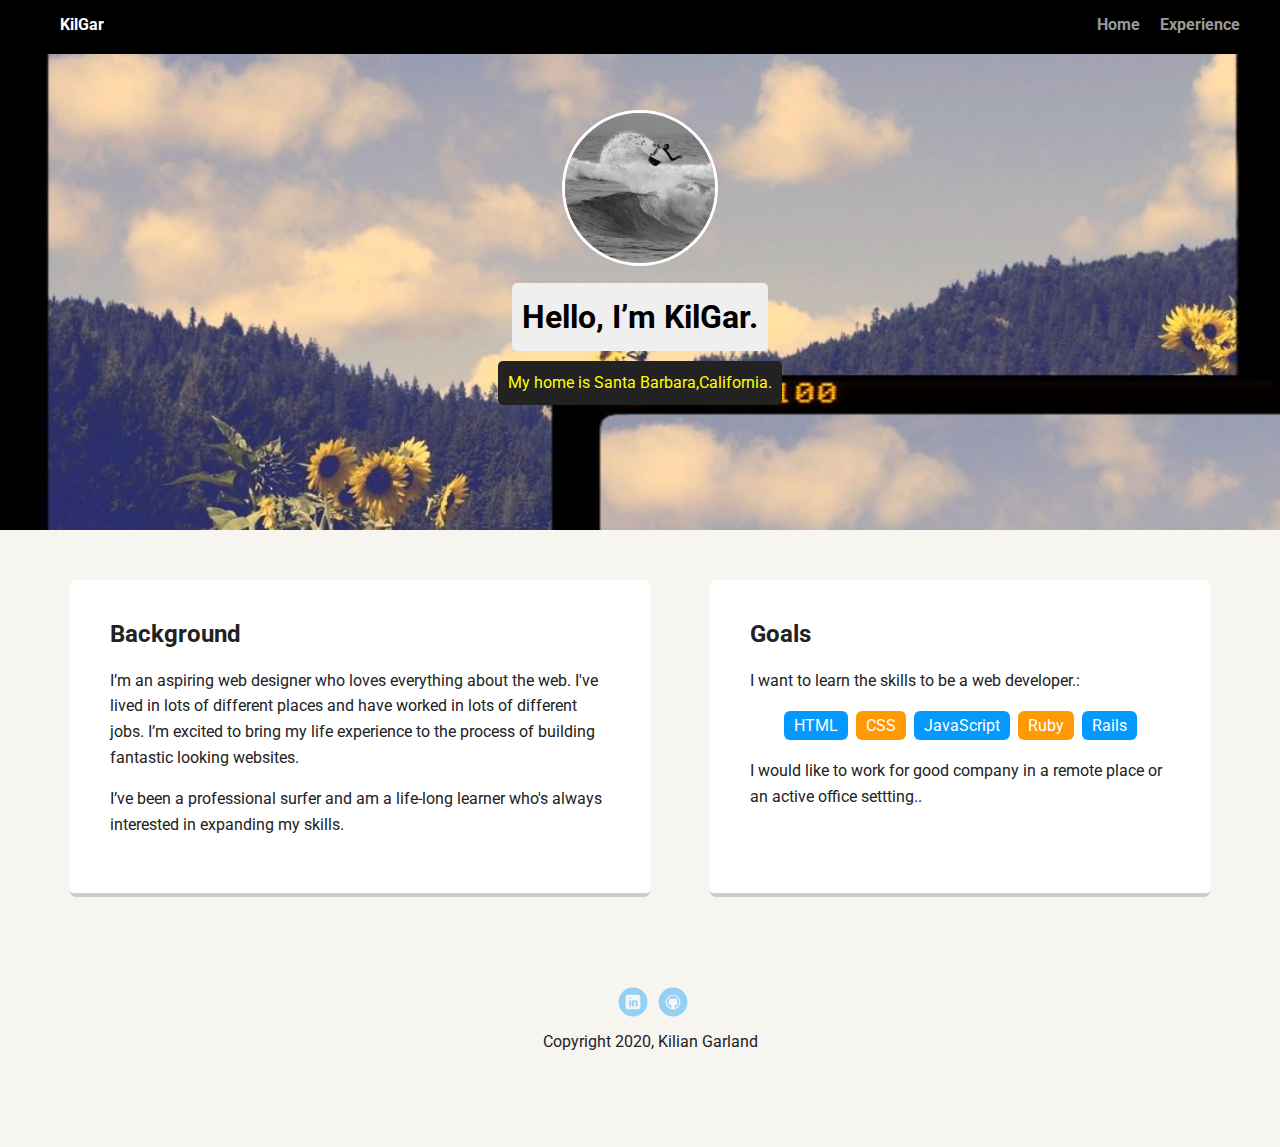
<file: index.html>
<!doctype html>
<html lang="en">
<head>
  <meta charset="utf-8">
  <title>Kilian Garland's Profile</title>
  <meta name="viewport" content="width=device-width, initial-scale=1.0">
  <link rel="stylesheet" href="styles.css">
  <link href="https://fonts.googleapis.com/css?family=Muli%7CRoboto:400,300,500,700,900" rel="stylesheet"></head>
  <body>

    <div class="main-nav">
        <ul class="nav">
          <li class="name">KilGar</li>
          <li><a href="index.html">Home</a></li>
          <li><a href="experience.html">Experience</a></li>
        </ul>
    </div>

    <header>
      <img src="images/rsz_img_0168.jpg" alt="Surfing Picture of KilGar" class="profile-image">
      <h1 class="tag name">Hello, I’m KilGar.</h1>
      <p class="tag location">My home is Santa Barbara,California.</p>
    </header>

    <main class="flex">
      <div class="card">
        <h2>Background</h2>
        <p>I’m an aspiring web designer who loves everything about the web. I've lived in lots of different places and have worked in lots of different jobs. I’m excited to bring my life experience to the process of building fantastic looking websites.</p>
        <p>I’ve been a professional surfer and am a life-long learner who's always interested in expanding my skills.</p>
      </div>

      <div class="card">
        <h2>Goals</h2>
        <p>I want to learn the skills to be a web developer.:</p>
        <ul class="skills">
          <li>HTML</li>
          <li>CSS</li>
          <li>JavaScript</li>
          <li>Ruby</li>
          <li>Rails</li>
        </ul>
        <p> I would like to work for good company in a remote place or an active office settting..</p>
      </div>

    </main>
    <footer>
      <ul>
        <li><a href="https://www.linkedin.com/in/kilian-garland-6bb9521b0/" class="social linkedin">LinkedIn</a></li>
        <li><a href="https://github.com/Kiliangg/Tech-Degree-Project-One/raw/master/README.md" class="social github">Github</a></li>
      </ul>
      <p class="copyright">Copyright 2020, Kilian Garland</p>
    </footer>
  </body>
  </html>
</file>
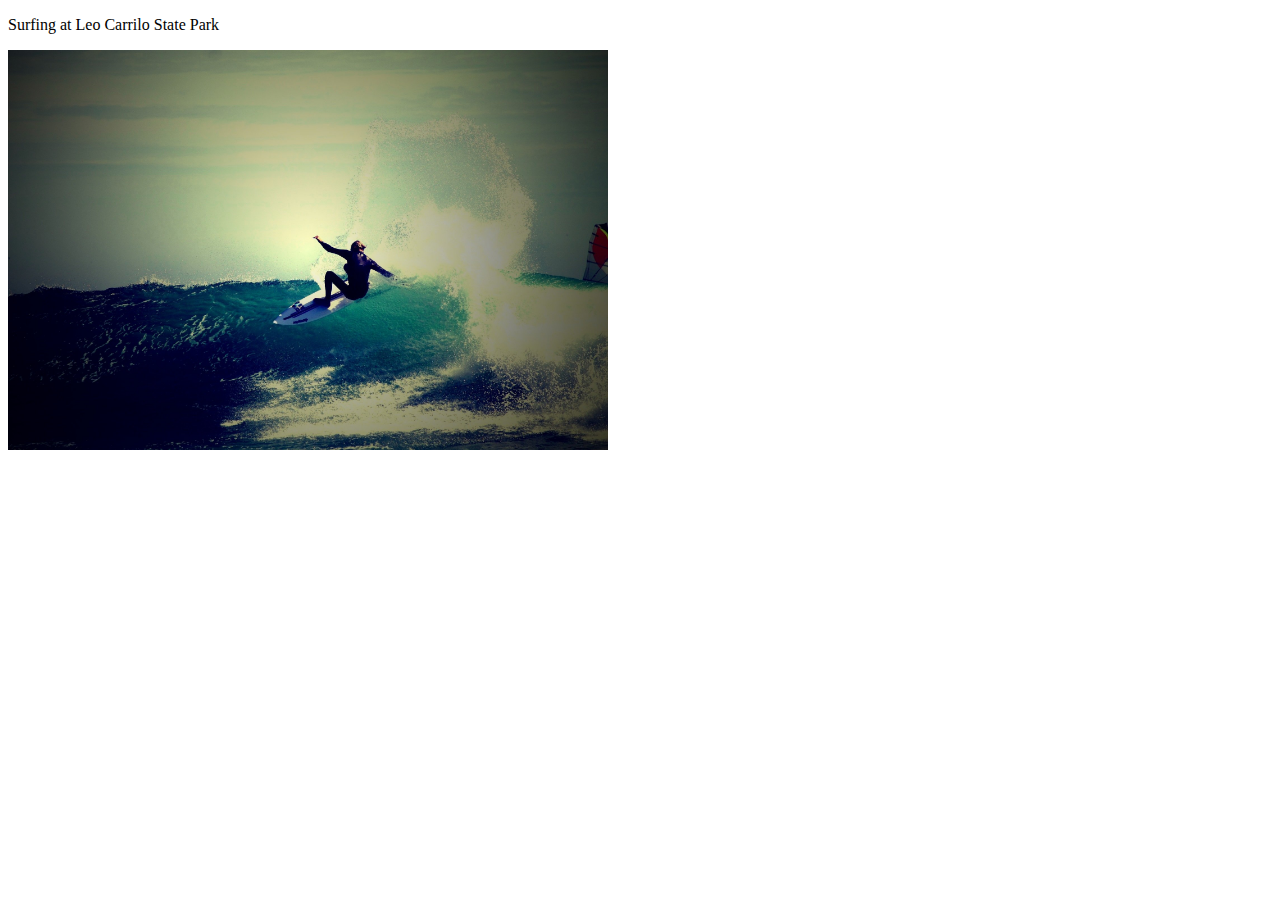
<file: experience.html>
<!DOCTYPE html>
<html>
  <head>
    <meta charset="utf-8">
    <title>Kilian Surfing in LA</title>
  </head>
  <body>
    <p> Surfing at Leo Carrilo State Park </p>
    <img src="images/rsz_img_4438.jpg" alt="surf photo page"
    width="600"
    height="400">

  </body>
</html>
</file>
<file: styles.css>
//* Global Layout Set-up */
* {
  box-sizing: border-box;
}

body {
  margin: 0;
  padding: 0;
  text-align: center;
  font-family: 'Roboto', sans-serif;
  color: #222;
  background: #f7f5f0;
}
/* Link Styles */

a {
  text-decoration: none;
  color: #999;
}
a:hover {
  color: #6633ff;
}

/* Section Styles */

.main-nav {
  width: 100%;
  background: black;
  min-height: 30px;
  padding: 10px;
  position: fixed;
  text-align: center;
}
.nav {
  display: flex;
  justify-content: space-around;
  font-weight: 700;
  list-style-type: none;
  margin: 0 auto;
  padding: 0;
}

.nav .name {
    display: block;
    margin-right: auto;
    color: white;
}
.nav li {
  padding: 5px 10px 10px 10px;
}
.nav a {
  transition: all .5s;
}
.nav a:hover {
  color: white
}

header {
  text-align: center;
  background: url('images/rsz_rsz_img_4234.jpg') no-repeat top center ;
  background-size: cover;
  overflow: hidden;
  padding-top: 60px;
}
header {
  line-height: 1.5;
}
header .profile-image {
  margin-top: 50px;
  width: 150px;
  height: 150px;
  border-radius: 50%;
  border: 3px solid white;
  transition: all .5s;
}
header .profile-image:hover {
  transform: scale(1.2) rotate(180deg);
}
.tag {
  background-color: #efefef;
  color: black;
  padding: 10px;
  border-radius: 5px;
  display: table;
  margin: 10px auto;
}
.location {
  background-color: #222;
  color: yellow;
}
.card {
  margin: 30px;
  padding: 20px 40px 40px;
  max-width: 500px;
  text-align: left;
  background: #fff;
  border-bottom: 4px solid #ccc;
  border-radius: 6px;
  transition: all .5s;
}
.card:hover {
  border-color: #ff99ff;
}

ul.skills {
  padding: 0;
  text-align: center;
}

.skills li {
  border-radius: 6px;
  display: inline-block;
  background: #ff9904;
  color: white;
  padding: 5px 10px;
  margin: 2px;
}

.skills li:nth-child(odd) {
  background: #0399ff;
}

footer {
  width: 100%;
  min-height: 30px;
  padding: 20px 0 40px 20px;
}

footer .copyright {
  top: -8px;
  font-size: .75em;
}

footer ul {
  list-style-type: none;
  margin: 0;
  padding: 0;
}

footer ul li {
  display: inline-block;
}

a.social {
  display: inline-block;
  text-indent: -9999px;
  margin-left: 5px;
  width: 30px;
  height: 30px;
  background-size: 30px 30px;
  opacity: .4;
  transition: all .5s;
}
a.twitter {
  background-image: url(images/twitter.svg);
}
a.linkedin {
  background-image: url(images/linkedin.svg);
}
a.github {
  background-image: url(images/github.svg);
}
a.social:hover {
  opacity: 1;
}
.clearfix {
  clear: both;
}

/* Styles for larger screens */
@media screen and (min-width: 720px) {

  .flex {
      display: -ms-flexbox;      /* TWEENER - IE 10 */
      display: flex;
      max-width: 1200px;
      -ms-flex-pack: distribute;
      justify-content: space-around;
      margin: 0 auto;
  }

  header {
    min-height: 470px;
  }

  .nav {
    max-width: 1200px;
    padding: 0 30px;
  }


  main {
    padding-top: 20px;
  }

  main p {
    line-height: 1.6em;
  }

  footer {
    font-size: 1.3em;
    max-width: 1200px;
    margin: 40px auto;
  }

}
</file>
